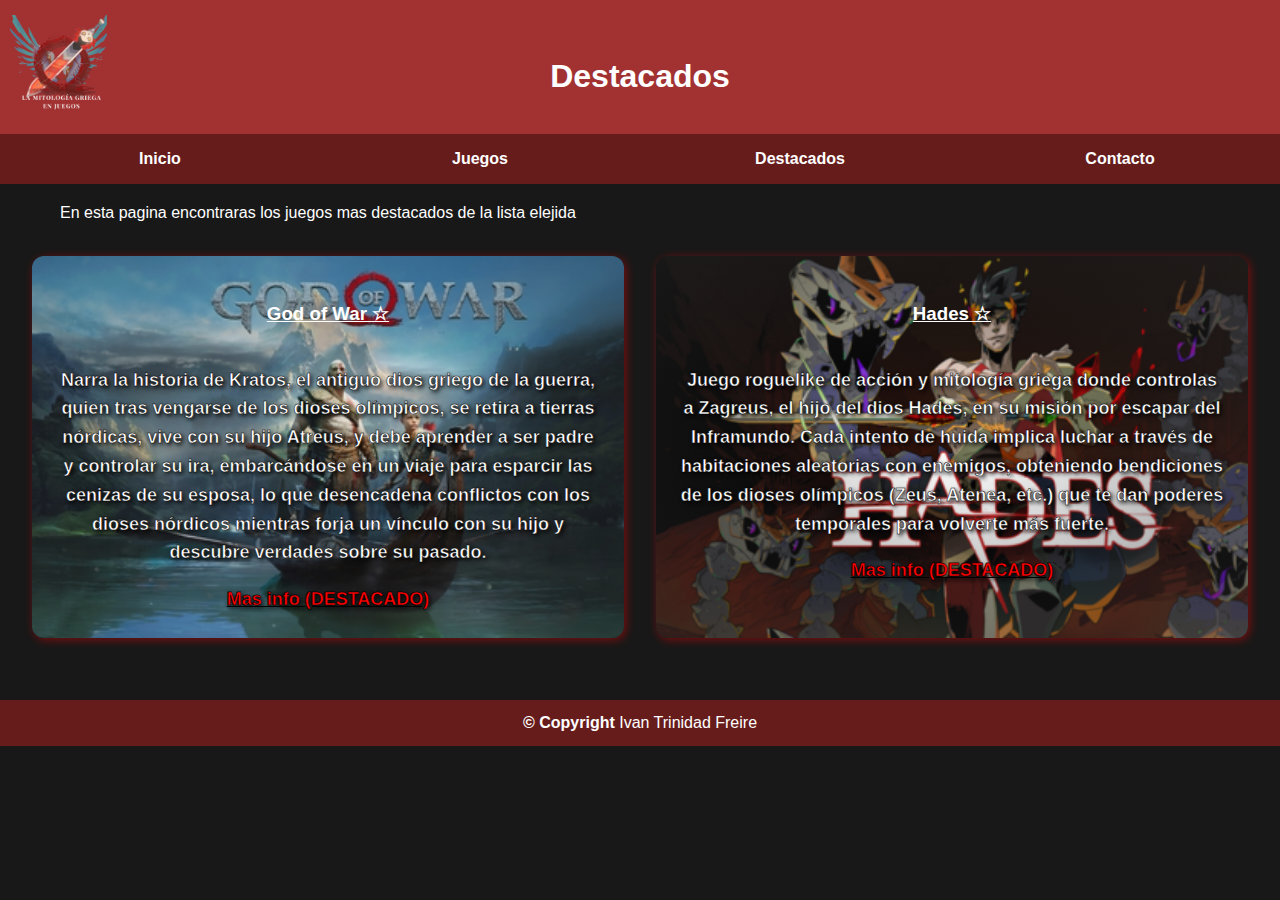
<file: detalle.html>
<!DOCTYPE html>
<html lang="es">
<head>

    <meta charset="UTF-8">
    <meta name="viewport" content="width=device-width, initial-scale=1.0">
    <title>Detalles</title>
    <link rel="stylesheet" href="styles.css">

</head>
<body>
    

<header>
    <div class="logo"></div>
    <h1>Destacados</h1>
    
</header>
<nav class="nav-menu">
    <ul>
        <li><a href="index.html">Inicio</a></li>
        <li><a href="juegos.html">Juegos</a></li>
        <li><a href="detalle.html">Destacados</a></li>
        <li><a href="contacto.html">Contacto</a></li>
    </ul>
</nav>
<p class="Detalles">En esta pagina encontraras los juegos mas destacados de la lista elejida</p>
<section id="image-gallery" class="juegos-grid">
        <div class="img-juegos" id="god-of-war">
            <h3><b><u>God of War ☆</u></b></h3>
            <p>Narra la historia de Kratos, el antiguo dios griego de la guerra, quien tras vengarse de los dioses olímpicos, se retira a tierras nórdicas, vive con su hijo Atreus, y debe aprender a ser padre y controlar su ira, embarcándose en un viaje para esparcir las cenizas de su esposa, lo que desencadena conflictos con los dioses nórdicos mientras forja un vínculo con su hijo y descubre verdades sobre su pasado. </p>
            <a href="index.html">Mas info (DESTACADO)</a>
            
        </div>
          <div class="img-juegos" id="Hades">
            <h3><b><u>Hades ☆</u></b></h3>
            <p>Juego roguelike de acción y mitología griega donde controlas a Zagreus, el hijo del dios Hades, en su misión por escapar del Inframundo. Cada intento de huida implica luchar a través de habitaciones aleatorias con enemigos, obteniendo bendiciones de los dioses olímpicos (Zeus, Atenea, etc.) que te dan poderes temporales para volverte más fuerte.</p>
            <a href="index.html">Mas info (DESTACADO)</a>
        </div>
        </section>
</body>
<footer><b>© Copyright</b> Ivan Trinidad Freire</footer>
</html>
</file>
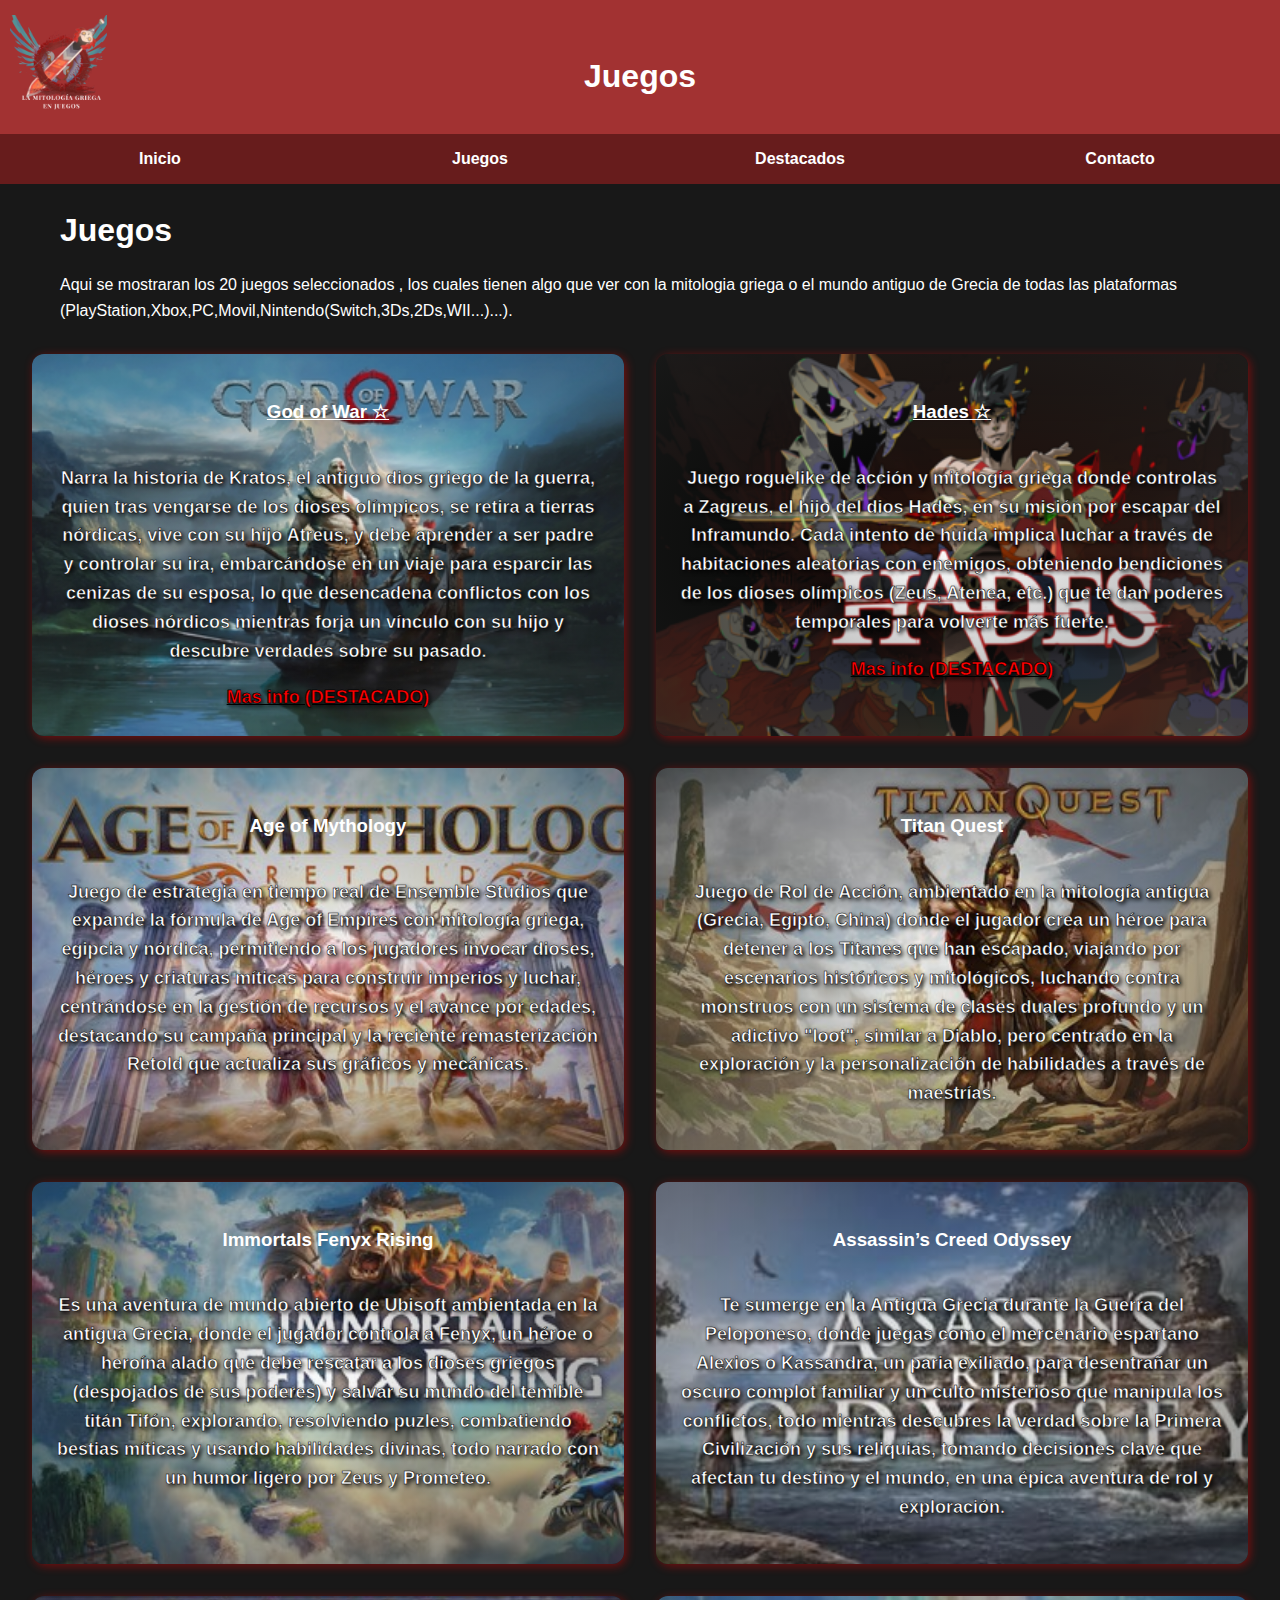
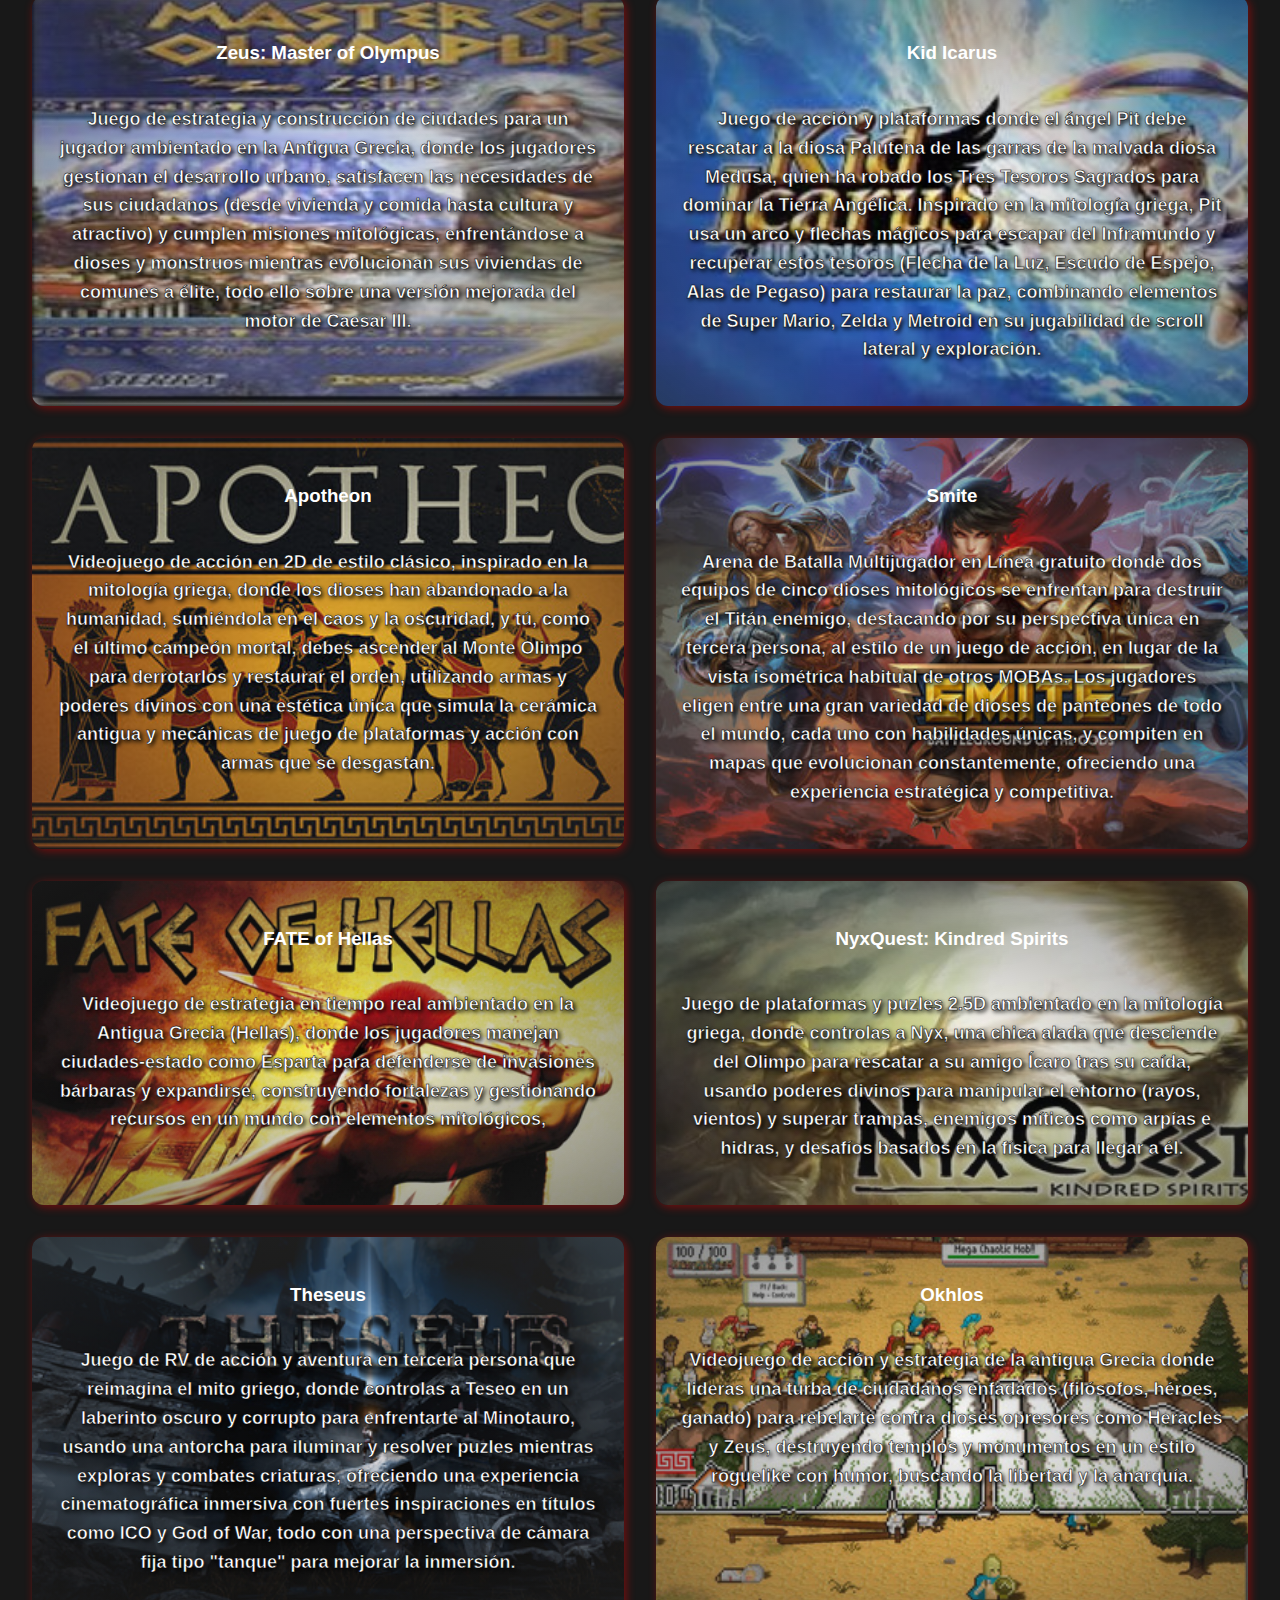
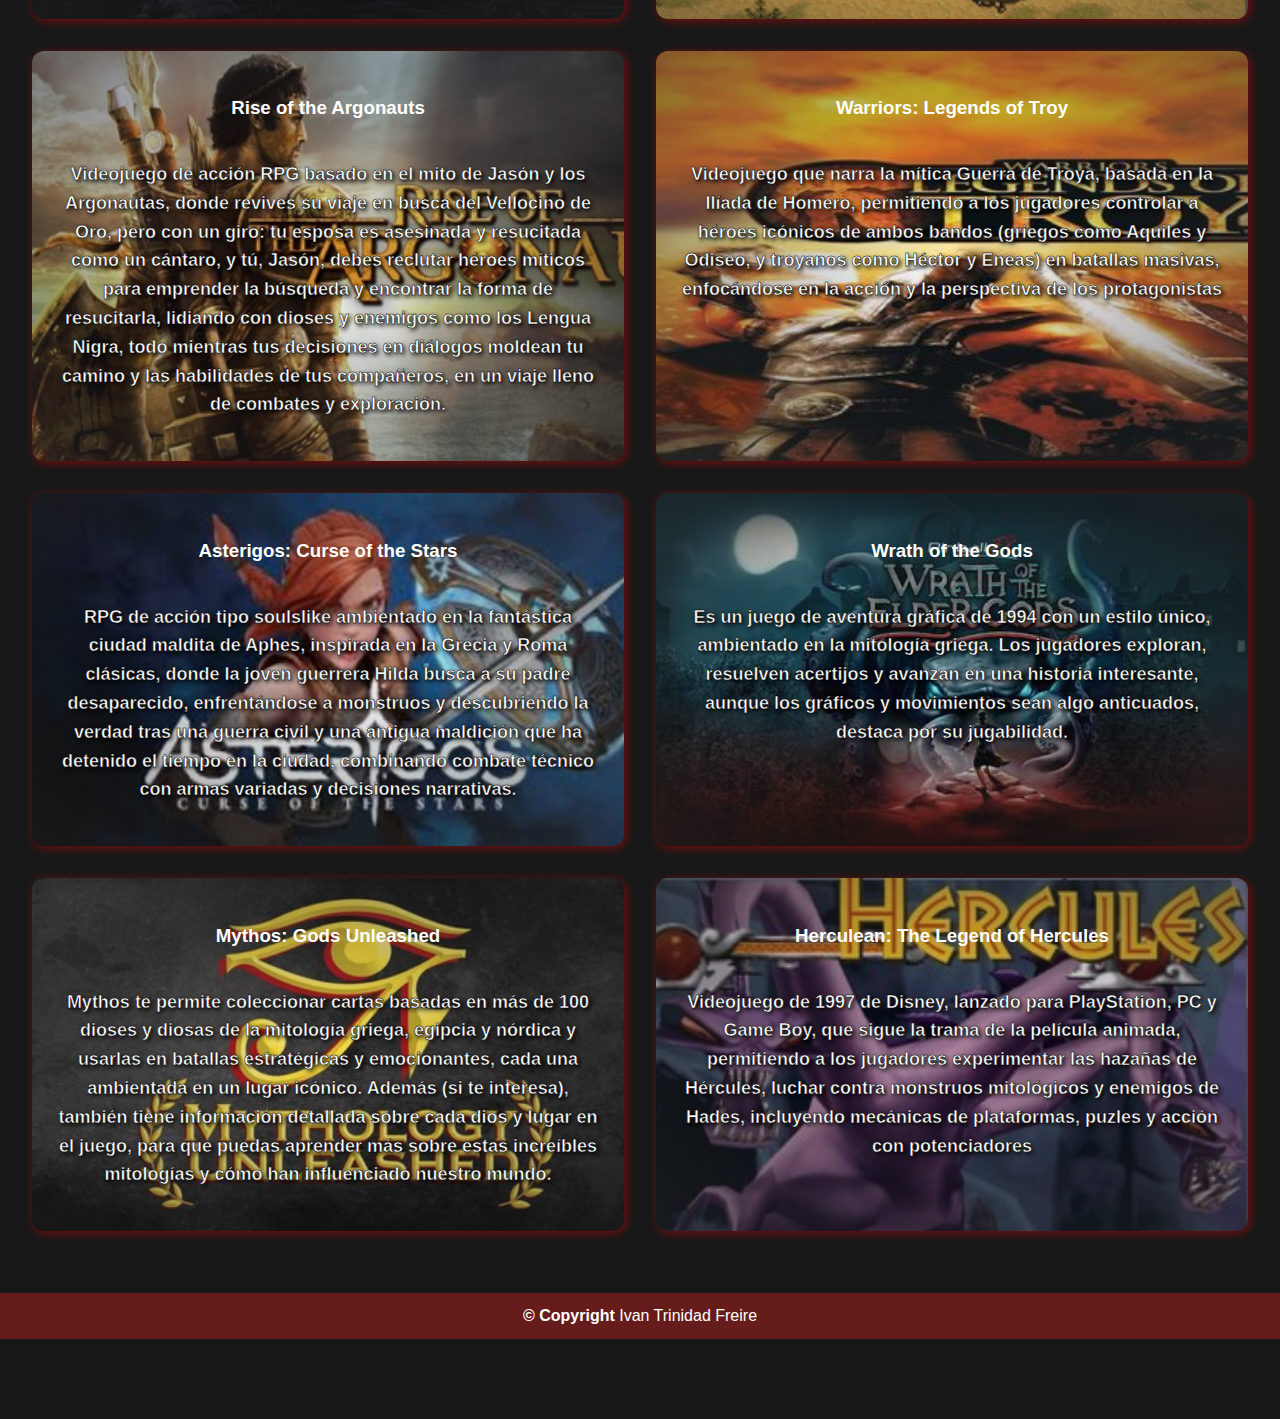
<file: juegos.html>
<!DOCTYPE html>
<html lang="es">
<head>
    <meta charset="UTF-8">
    <meta name="viewport" content="width=device-width, initial-scale=1.0">
    <title>Juegos</title>
    <link rel="stylesheet" href="styles.css">

</head>
<body>
    

<header>
    <div class="logo"></div>
    <h1>Juegos</h1>
   
</header>
<nav class="nav-menu">
    <ul>
        <li><a href="index.html">Inicio</a></li>
        <li><a href="juegos.html">Juegos</a></li>
        <li><a href="detalle.html">Destacados</a></li>
        <li><a href="contacto.html">Contacto</a></li>
    </ul>
</nav>
<!-- Pagina de contenido donde se encontraran los 20 juegos explicados brevemente -->
 <h1 class="Juegos">Juegos </h1>
    <p class="Juegos">
        Aqui se mostraran los 20 juegos seleccionados , los cuales tienen algo que ver con la mitologia griega 
        o el mundo antiguo de Grecia de todas las plataformas (PlayStation,Xbox,PC,Movil,Nintendo(Switch,3Ds,2Ds,WII...)...).
    </p>
   <section id="image-gallery" class="juegos-grid">
        <div class="img-juegos" id="god-of-war">
            <h3><b><u>God of War ☆</u></b></h3>
            <p>Narra la historia de Kratos, el antiguo dios griego de la guerra, quien tras vengarse de los dioses olímpicos, se retira a tierras nórdicas, vive con su hijo Atreus, y debe aprender a ser padre y controlar su ira, embarcándose en un viaje para esparcir las cenizas de su esposa, lo que desencadena conflictos con los dioses nórdicos mientras forja un vínculo con su hijo y descubre verdades sobre su pasado. </p>
            <a href="index.html">Mas info (DESTACADO)</a>
            
        </div>
          <div class="img-juegos" id="Hades">
            <h3><b><u>Hades ☆</u></b></h3>
            <p>Juego roguelike de acción y mitología griega donde controlas a Zagreus, el hijo del dios Hades, en su misión por escapar del Inframundo. Cada intento de huida implica luchar a través de habitaciones aleatorias con enemigos, obteniendo bendiciones de los dioses olímpicos (Zeus, Atenea, etc.) que te dan poderes temporales para volverte más fuerte.</p>
            <a href="index.html">Mas info (DESTACADO)</a>
        </div>
       
        <div class="img-juegos" id="Age-of-Mythology">
            <h3>Age of Mythology</h3>
            <p>Juego de estrategia en tiempo real de Ensemble Studios que expande la fórmula de Age of Empires con mitología griega, egipcia y nórdica, permitiendo a los jugadores invocar dioses, héroes y criaturas míticas para construir imperios y luchar, centrándose en la gestión de recursos y el avance por edades, destacando su campaña principal y la reciente remasterización Retold que actualiza sus gráficos y mecánicas. </p>
        </div>
       
         <div class="img-juegos" id="Titan-Quest">
            <h3>Titan Quest</h3>
            <p>Juego de Rol de Acción, ambientado en la mitología antigua (Grecia, Egipto, China) donde el jugador crea un héroe para detener a los Titanes que han escapado, viajando por escenarios históricos y mitológicos, luchando contra monstruos con un sistema de clases duales profundo y un adictivo "loot", similar a Diablo, pero centrado en la exploración y la personalización de habilidades a través de maestrías. </p>
        </div>
        
         <div class="img-juegos" id="Immortals-Fenyx-Rising">
            <h3>Immortals Fenyx Rising</h3>
            <p>Es una aventura de mundo abierto de Ubisoft ambientada en la antigua Grecia, donde el jugador controla a Fenyx, un héroe o heroína alado que debe rescatar a los dioses griegos (despojados de sus poderes) y salvar su mundo del temible titán Tifón, explorando, resolviendo puzles, combatiendo bestias míticas y usando habilidades divinas, todo narrado con un humor ligero por Zeus y Prometeo. </p>
        </div>
        
         <div class="img-juegos" id="Assassin’s-Creed-Odyssey">
            <h3>Assassin’s Creed Odyssey</h3>
            <p>Te sumerge en la Antigua Grecia durante la Guerra del Peloponeso, donde juegas como el mercenario espartano Alexios o Kassandra, un paria exiliado, para desentrañar un oscuro complot familiar y un culto misterioso que manipula los conflictos, todo mientras descubres la verdad sobre la Primera Civilización y sus reliquias, tomando decisiones clave que afectan tu destino y el mundo, en una épica aventura de rol y exploración. </p>
        </div>
        
         <div class="img-juegos" id="Zeus-Master-of-Olympus">
            <h3>Zeus: Master of Olympus</h3>
            <p>Juego de estrategia y construcción de ciudades para un jugador ambientado en la Antigua Grecia, donde los jugadores gestionan el desarrollo urbano, satisfacen las necesidades de sus ciudadanos (desde vivienda y comida hasta cultura y atractivo) y cumplen misiones mitológicas, enfrentándose a dioses y monstruos mientras evolucionan sus viviendas de comunes a élite, todo ello sobre una versión mejorada del motor de Caesar III. </p>
        </div>
        
         <div class="img-juegos" id="Kid-Icarus">
            <h3>Kid Icarus</h3>
            <p>Juego de acción y plataformas donde el ángel Pit debe rescatar a la diosa Palutena de las garras de la malvada diosa Medusa, quien ha robado los Tres Tesoros Sagrados para dominar la Tierra Angélica. Inspirado en la mitología griega, Pit usa un arco y flechas mágicos para escapar del Inframundo y recuperar estos tesoros (Flecha de la Luz, Escudo de Espejo, Alas de Pegaso) para restaurar la paz, combinando elementos de Super Mario, Zelda y Metroid en su jugabilidad de scroll lateral y exploración. </p>
        </div>
        
         <div class="img-juegos" id="Apotheon">
            <h3>Apotheon</h3>
            <p>Videojuego de acción en 2D de estilo clásico, inspirado en la mitología griega, donde los dioses han abandonado a la humanidad, sumiéndola en el caos y la oscuridad, y tú, como el último campeón mortal, debes ascender al Monte Olimpo para derrotarlos y restaurar el orden, utilizando armas y poderes divinos con una estética única que simula la cerámica antigua y mecánicas de juego de plataformas y acción con armas que se desgastan. </p>
        </div>
        
         <div class="img-juegos" id="Smite">
            <h3>Smite</h3>
            <p>Arena de Batalla Multijugador en Línea gratuito donde dos equipos de cinco dioses mitológicos se enfrentan para destruir el Titán enemigo, destacando por su perspectiva única en tercera persona, al estilo de un juego de acción, en lugar de la vista isométrica habitual de otros MOBAs. Los jugadores eligen entre una gran variedad de dioses de panteones de todo el mundo, cada uno con habilidades únicas, y compiten en mapas que evolucionan constantemente, ofreciendo una experiencia estratégica y competitiva. </p>
        </div>
        
         <div class="img-juegos" id="FATE-of-Hellas">
            <h3>FATE of Hellas</h3>
            <p>Videojuego de estrategia en tiempo real ambientado en la Antigua Grecia (Hellas), donde los jugadores manejan ciudades-estado como Esparta para defenderse de invasiones bárbaras y expandirse, construyendo fortalezas y gestionando recursos en un mundo con elementos mitológicos,</p>
        </div>
        
         <div class="img-juegos" id="NyxQuest-Kindred-Spirits">
            <h3>NyxQuest: Kindred Spirits</h3>
            <p>Juego de plataformas y puzles 2.5D ambientado en la mitología griega, donde controlas a Nyx, una chica alada que desciende del Olimpo para rescatar a su amigo Ícaro tras su caída, usando poderes divinos para manipular el entorno (rayos, vientos) y superar trampas, enemigos míticos como arpías e hidras, y desafíos basados en la física para llegar a él. </p>
        </div>
        
         <div class="img-juegos" id="Theseus">
            <h3>Theseus</h3>
            <p>Juego de RV de acción y aventura en tercera persona que reimagina el mito griego, donde controlas a Teseo en un laberinto oscuro y corrupto para enfrentarte al Minotauro, usando una antorcha para iluminar y resolver puzles mientras exploras y combates criaturas, ofreciendo una experiencia cinematográfica inmersiva con fuertes inspiraciones en títulos como ICO y God of War, todo con una perspectiva de cámara fija tipo "tanque" para mejorar la inmersión. </p>
        </div>
        
         <div class="img-juegos" id="Okhlos">
            <h3>Okhlos</h3>
            <p>Videojuego de acción y estrategia de la antigua Grecia donde lideras una turba de ciudadanos enfadados (filósofos, héroes, ganado) para rebelarte contra dioses opresores como Heracles y Zeus, destruyendo templos y monumentos en un estilo roguelike con humor, buscando la libertad y la anarquía.</p>
        </div>
        
         <div class="img-juegos" id="Rise-of-the-Argonauts">
            <h3>Rise of the Argonauts</h3>
            <p>Videojuego de acción RPG basado en el mito de Jasón y los Argonautas, donde revives su viaje en busca del Vellocino de Oro, pero con un giro: tu esposa es asesinada y resucitada como un cántaro, y tú, Jasón, debes reclutar héroes míticos para emprender la búsqueda y encontrar la forma de resucitarla, lidiando con dioses y enemigos como los Lengua Nigra, todo mientras tus decisiones en diálogos moldean tu camino y las habilidades de tus compañeros, en un viaje lleno de combates y exploración. </p>
        </div>
        
         <div class="img-juegos" id="Warriors-Legends-of-Troy">
            <h3>Warriors: Legends of Troy</h3>
            <p>Videojuego que narra la mítica Guerra de Troya, basada en la Ilíada de Homero, permitiendo a los jugadores controlar a héroes icónicos de ambos bandos (griegos como Aquiles y Odiseo, y troyanos como Héctor y Eneas) en batallas masivas, enfocándose en la acción y la perspectiva de los protagonistas</p>
        </div>
        
         <div class="img-juegos" id="Asterigos-Curse-of-the-Stars">
            <h3>Asterigos: Curse of the Stars</h3>
            <p>RPG de acción tipo soulslike ambientado en la fantástica ciudad maldita de Aphes, inspirada en la Grecia y Roma clásicas, donde la joven guerrera Hilda busca a su padre desaparecido, enfrentándose a monstruos y descubriendo la verdad tras una guerra civil y una antigua maldición que ha detenido el tiempo en la ciudad, combinando combate técnico con armas variadas y decisiones narrativas. </p>
        </div>
        
         <div class="img-juegos" id="Wrath-of-the-Gods">
            <h3>Wrath of the Gods</h3>
            <p>Es un juego de aventura gráfica de 1994 con un estilo único, ambientado en la mitología griega. Los jugadores exploran, resuelven acertijos y avanzan en una historia interesante, aunque los gráficos y movimientos sean algo anticuados, destaca por su jugabilidad. </p>
        </div>
        
         <div class="img-juegos" id="Mythos-Gods-Unleashed">
            <h3>Mythos: Gods Unleashed</h3>
            <p>Mythos te permite coleccionar cartas basadas en más de 100 dioses y diosas de la mitología griega, egipcia y nórdica y usarlas en batallas estratégicas y emocionantes, cada una ambientada en un lugar icónico. Además (si te interesa), también tiene información detallada sobre cada dios y lugar en el juego, para que puedas aprender más sobre estas increíbles mitologías y cómo han influenciado nuestro mundo.</p>
        </div>
        
         <div class="img-juegos" id="Herculean-The-Legend-of-Hercules">
            <h3>Herculean: The Legend of Hercules</h3>
            <p>Videojuego de 1997 de Disney, lanzado para PlayStation, PC y Game Boy, que sigue la trama de la película animada, permitiendo a los jugadores experimentar las hazañas de Hércules, luchar contra monstruos mitológicos y enemigos de Hades, incluyendo mecánicas de plataformas, puzles y acción con potenciadores</p>
        </div>
        
        
        
         
    </section>
    
    </body>
    <footer><b>© Copyright</b> Ivan Trinidad Freire</footer>
</html>
</file>
<file: styles.css>
:root{
--gris-fondo: rgb(24, 24, 24);
--rojo-medio: #a23232;
--blanco: rgb(255, 255, 255);
--rojo-fuerte: #671c1c;
--rojo-oscuro: #290505;
--sombra-roja: rgba(255, 0, 0, 0.421);
}
/* Modificaciones a nievl general en todas las paginas , puesto que son elementos comunes de todas las paginas */
header {
    margin-top: -80px;
    font-family: "Commodus Greek", sans-serif;
    background-color: var(--rojo-medio);
    color: var(--blanco);
    padding: 10px;
    text-align: center;
    justify-content: center;
   
    box-shadow: 0 4px 8px rgba(0, 0, 0, 0.1);
    
}
.logo {
    background-image: url(recursos/logo.png );
    background-repeat: no-repeat;
    width: 100px;
    height: 100px;
    background-size:100px 100px;
    transform: translateY(85px);
}



body {
    
    font-family: "Segoe UI", Arial, sans-serif;
    color: var(--texto-principal);
    background-color: var(--gris-fondo);
    margin: 0;
    line-height: 1.6;
    color: var(--blanco);
    
}
footer{
    text-align: center;
    justify-content: center;
    margin-top: 30px;
    padding: 10px;
    background-color: var(--rojo-fuerte);
}
/* Menu compartido entre todas las paginas */
.nav-menu ul {
    
    list-style: none;
    padding: 0;
    margin: 0;
    background-color: var(--rojo-fuerte);
    display: flex;
    justify-content: center;
}

.nav-menu li {
    text-align: center;
    width: 100%;
    margin: 0 0px;
   font-weight: bold;
}
.nav-menu a {
    display: block;
    padding: 12px 18px;
    color: var(--blanco);
    text-decoration: none;
    
}
.nav-menu a:hover {
    background: var(--rojo-oscuro);
    transition: 0.5s;
}
 /* Margenes de las distintas paginas , separadas por si hay que hacer cambios en alguna */
.Inicio {
    margin-left: 60px;
    margin-right: 50px;
    margin-bottom: 15px;
}
.Juegos {
    margin-left: 60px;
    margin-right: 50px;
    margin-bottom: 15px;
}
.Detalles{
   margin-left: 60px;
    margin-right: 50px;
    margin-bottom: 15px;  
}
/* video de la pagina principal */
video{
    margin-left: 60px;
}
/* Esta tabla pertenece a la pagina de incicio  */
.tabla-1{
    
    width: auto;
    border-collapse: collapse;
    margin: 20px 0;
    background-color: var(--gris-fondo);
    box-shadow: 0 4px 8px var(--sombra-roja);
    max-width: 1030px;
    margin-left: 60px;
    margin-right: 60px;
    
}

td:hover {
    background-color: rgb(47, 47, 47);
    transition: 0.3s;
}
th, td {
    padding: 12px;
    text-align: left;
    border: 1px solid #ddd;
}
.fila-1{
    background-color: #6a0c0c;
    
}
th:hover{
   background-color: #8d1111; 
   transition: 0.3s;
}
th {
    
    color: rgb(255, 247, 247);
}
/* Imagenes/tarjetas de la pagina de juegos */
.juegos-grid {
    display: grid;
    grid-template-columns: repeat(auto-fit, minmax(465px, 1fr));
    gap: 2rem;
    padding: 1rem 2rem 2rem;
}
.img-juegos{
  background-size: cover;
    
    color: white;
    padding: 1.5rem;
    border-radius: 12px;
    box-shadow: 2px 2px 10px rgba(255, 0, 0, 0.421);
    display: flex;
    flex-direction: column;
    min-height: 250px;
    min-width: 444px;

    width: auto;
    height: auto;
}
.img-juegos:hover {
    
    transform: translateY(-5px);
    box-shadow: 4px 4px 15px var();
}

.img-juegos :is(h3) {
    color: white;
    font-weight: bold;
    text-align: center;
    -webkit-text-stroke: 1px rgb(255, 255, 255)0.411;
    border-radius: 6px
    
}
.img-juegos :is(p) {
    text-align: center;
    font-size: large;
    font-weight: bold;
    text-shadow:  2px 2px 4px black;
    -webkit-text-stroke: 0.5px black;
    border-radius: 6px
    
}
.img-juegos :is(a) {
    text-align: center;
    font-size: large;
    font-weight: bold;
    color: red;
    text-shadow:  2px 2px 4px black;
    -webkit-text-stroke: 0.5px black;
    border-radius: 6px
    
}
/* Imagenes de los distintos juegos */
#god-of-war {
 
    background-image:  radial-gradient(transparent, rgba(41, 41, 41, 0.405)),
    url(recursos/god-of-war.jpg);
    
}

#Age-of-Mythology {
  
     background-image:  radial-gradient(transparent, rgba(41, 41, 41, 0.57)), url(recursos/Age-of-Mythology.jpg)
}

#Hades {
  
    background-image:  radial-gradient(transparent, rgba(41, 41, 41, 0.57)), url(recursos/hades.png)
}

#Titan-Quest {
  
    background-image:  radial-gradient(transparent, rgba(41, 41, 41, 0.57)), url(recursos/TitanQuest.jpg)
}

#Immortals-Fenyx-Rising {
  
    background-image:  radial-gradient(transparent, rgba(41, 41, 41, 0.57)), url(recursos/immortals.jpg)
}

#Assassin’s-Creed-Odyssey {
  
    background-image:  radial-gradient(transparent, rgba(41, 41, 41, 0.57)), url(recursos/assassins.jpg)
}

#Zeus-Master-of-Olympus {
  
    background-image:  radial-gradient(transparent, rgba(41, 41, 41, 0.57)), url(recursos/zeus.jpg)
}

#Kid-Icarus {
  
    background-image:  radial-gradient(transparent, rgba(41, 41, 41, 0.57)), url(recursos/Kid-Icarus.jpg)
}

#Apotheon {
  
    background-image:  radial-gradient(transparent, rgba(41, 41, 41, 0.57)), url(recursos/Apotheon.jpg)
}

#Smite {
  
    background-image:  radial-gradient(transparent, rgba(41, 41, 41, 0.57)), url(recursos/Smite.jpg)
}

#FATE-of-Hellas {
  
    background-image:  radial-gradient(transparent, rgba(41, 41, 41, 0.57)), url(recursos/FATE-of-Hellas.jpg)
}

#NyxQuest-Kindred-Spirits {
  
    background-image:  radial-gradient(transparent, rgba(41, 41, 41, 0.57)), url(recursos/NyxQuest-Kindred-Spirits.jpg)
}

#Theseus {
  
    background-image:  radial-gradient(transparent, rgba(41, 41, 41, 0.57)), url(recursos/Theseus.jpg)
}

#Okhlos {
  
    background-image:  radial-gradient(transparent, rgba(41, 41, 41, 0.57)), url(recursos/Okhlos.jpg)
}

#Rise-of-the-Argonauts {
  
    background-image:  radial-gradient(transparent, rgba(41, 41, 41, 0.57)), url(recursos/Rise-of-the-Argonauts.jpg)
}

#Warriors-Legends-of-Troy {
  
    background-image:  radial-gradient(transparent, rgba(41, 41, 41, 0.57)), url(recursos/warrior.jpg)
}

#Asterigos-Curse-of-the-Stars {
  
    background-image:  radial-gradient(transparent, rgba(41, 41, 41, 0.57)), url(recursos/Asterigos-Curse-of-the-Stars.jpg)
}

#Wrath-of-the-Gods {
  
    background-image:  radial-gradient(transparent, rgba(41, 41, 41, 0.57)), url(recursos/Wrath-of-the-Gods.jpg)
}

#Mythos-Gods-Unleashed {
  
    background-image:  radial-gradient(transparent, rgba(41, 41, 41, 0.57)), url(recursos/Mythos.jpg)
}

#Herculean-The-Legend-of-Hercules {
  
    background-image:  radial-gradient(transparent, rgba(41, 41, 41, 0.57)), url(recursos/Herculean.jpg)
}
</file>
